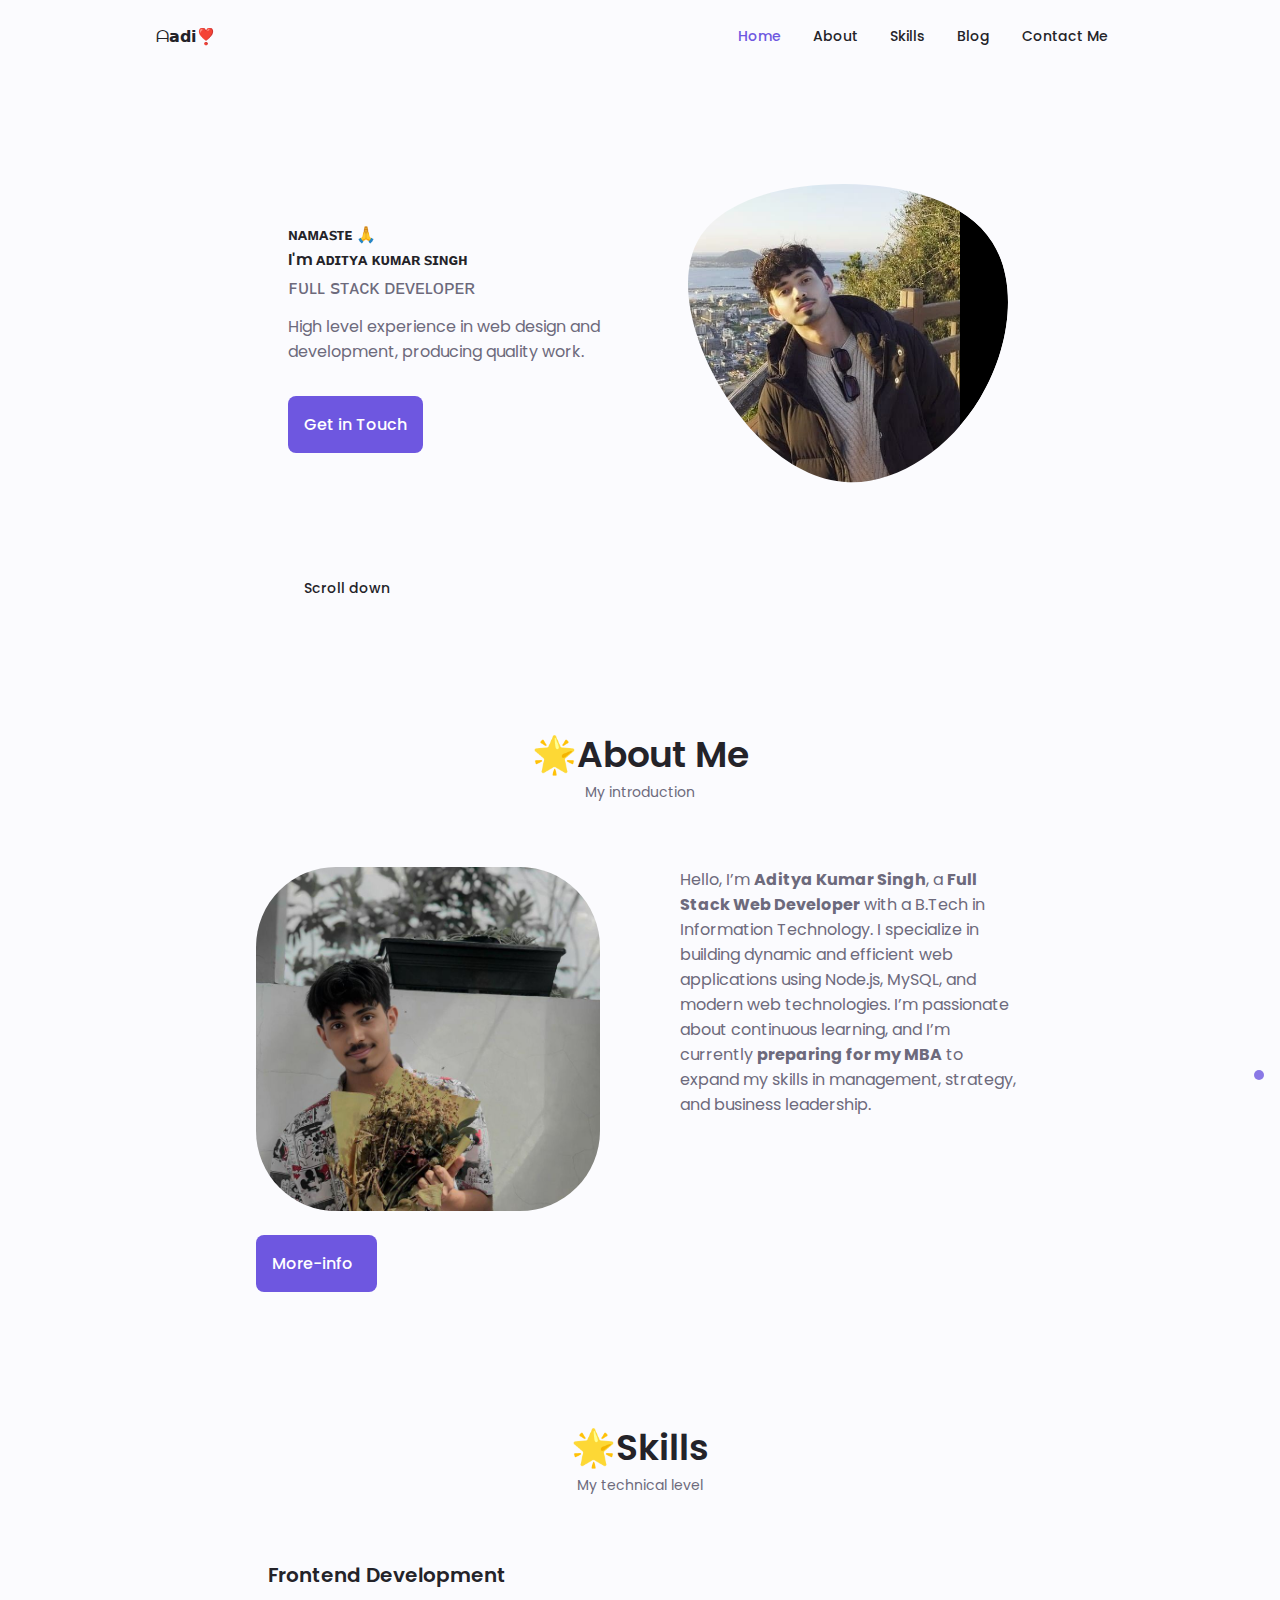
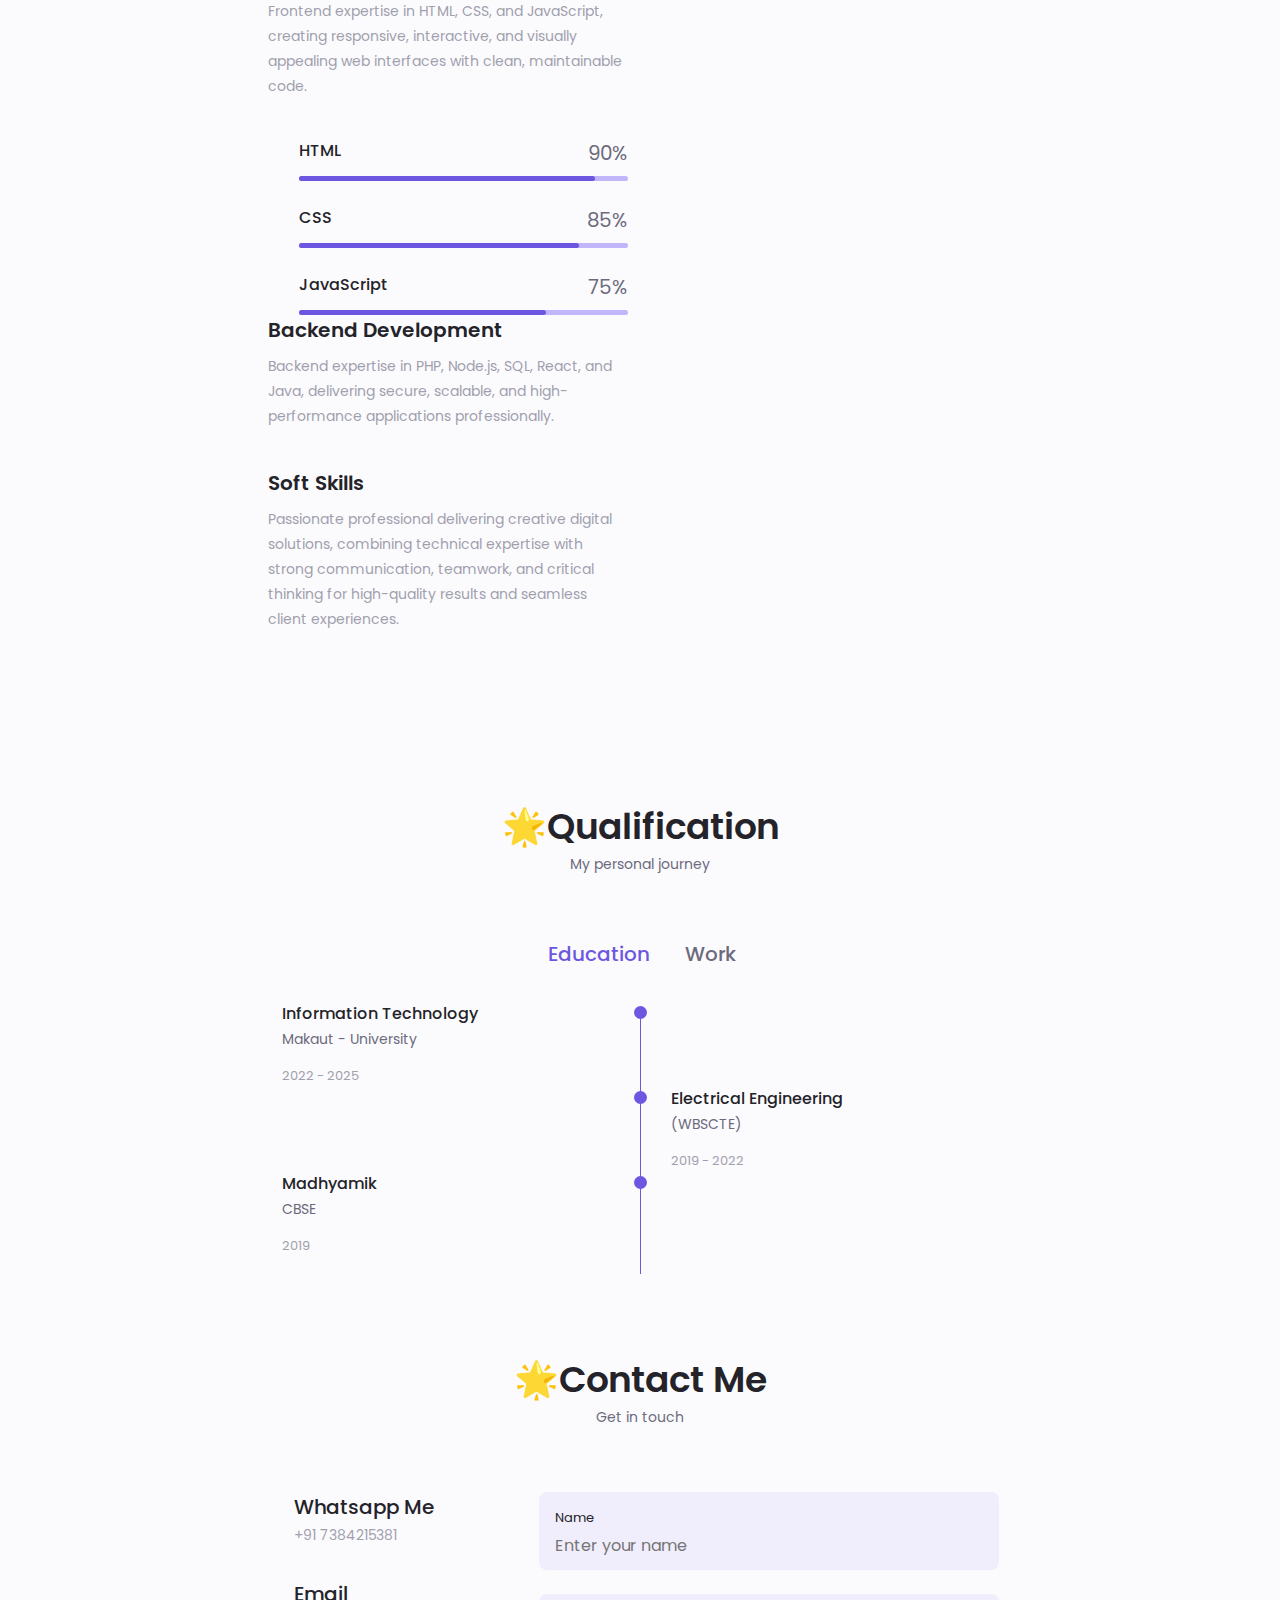
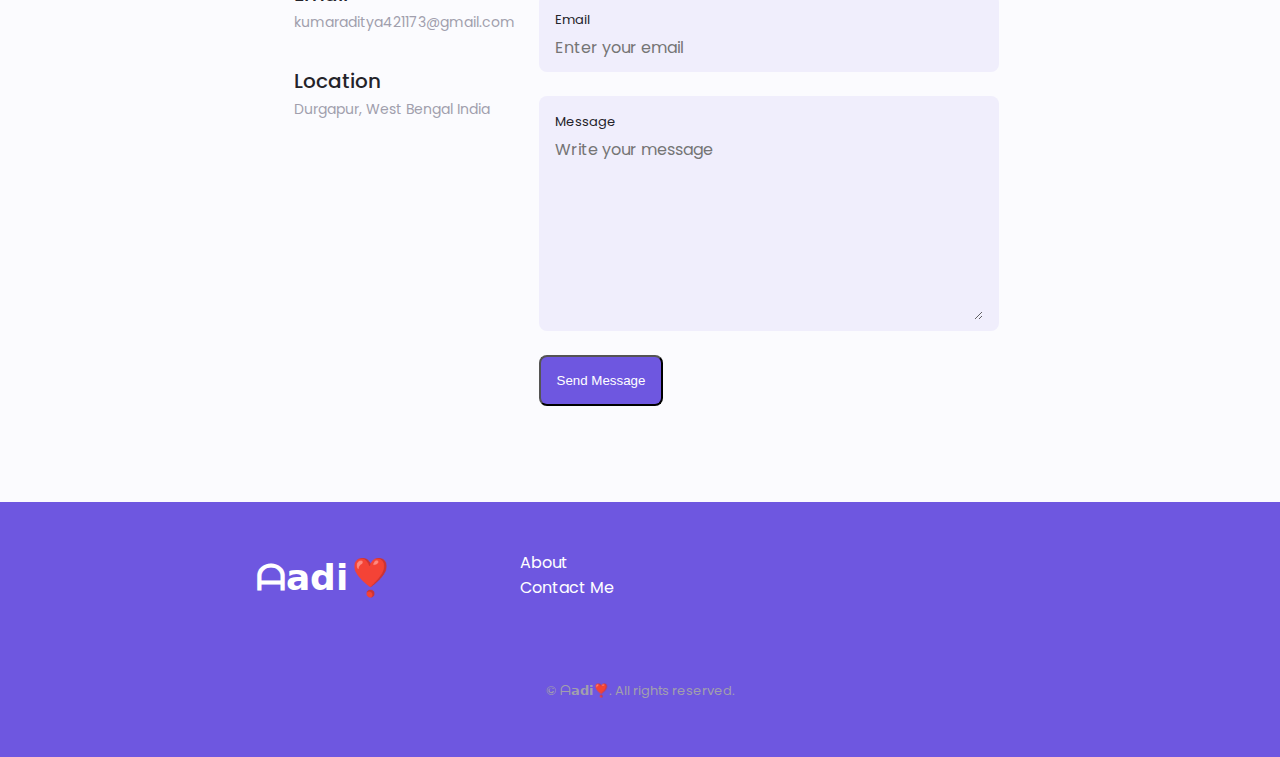
<file: index.html>
<!DOCTYPE html>
<html lang="en">

<head>
    <meta charset="UTF-8">
    <meta name="viewport" content="width=device-width, initial-scale=1.0">
    <title>ᴀᴅɪᴛʏᴀ ᴋᴜᴍᴀʀ ꜱɪɴɢʜ</title>
    <!----Favicon---->
    <link rel="icon" type="image/png" href="./assets/img/favicon.png">
    <!-----Unicons----->
    <link rel="stylesheet" href="https://unicons.iconscout.com/release/v3.0.6/css/line.css" />
    <!-----swiper css----->
    <link rel="stylesheet" href="">
    <!-----link with css----->
    <link rel="stylesheet" href="style/style.css">
</head>

<body>
    <!-----Header----->
    <header class="header" id="header">
        <nav class="nav container">
            <a href="#" class="nav__logo">ᗩ𝗮𝗱𝗶❣️</a>

            <div class="nav__menu" id="nav-menu">
                <ul class="nav__list grid">
                    <li class="nav__item">
                        <a href="#home" class="nav__link active-link">
                            <i class="uil uil-estate nav__icon"></i> Home
                        </a>
                    </li>
                    <li class="nav__item">
                        <a href="#about" class="nav__link">
                            <i class="uil uil-user nav__icon"></i> About
                        </a>
                    </li>
                    <li class="nav__item">
                        <a href="#skills" class="nav__link">
                            <i class="uil uil-file-alt nav__icon"></i> Skills
                        </a>
                    </li>

                    <li class="nav__item">
                        <a href="https://cwa631.github.io/blogsphere/" class="nav__link">
                            <i class="uil uil-notes nav__icon"></i> Blog
                        </a>
                    </li>
                    <li class="nav__item">
                        <a href="#contact" class="nav__link">
                            <i class="uil uil-message nav__icon"></i> Contact Me
                        </a>
                    </li>
                </ul>
                <i class="uil uil-times nav__close" id="nav-close"></i>
            </div>


            <div class="nav__btns">
                <!--------Theme Change Button------>
                <i class="uil uil-moon change-theme" id="theme-button"></i>


                <div class="nav__toggle" id="nav-toggle">
                    <i class="uil uil-apps"></i>
                </div>
            </div>
        </nav>
    </header>

    <!--==================== MAIN ====================-->
    <main class="main">
        <!--==================== Home ====================-->

        <section class="home section" id="home">
            <div class="home__container container grid">
                <div class="home__content grid">

                    <div class="home__social">
                        <a href="https://www.facebook.com/share/1MQgPYDZb8/" target="_blank" class="home__social-icon">
                            <i class="uil uil-facebook-f"></i>
                        </a>
                        <a href="https://www.instagram.com/____aks15____" target="_blank" class="home__social-icon">
                            <i class="uil uil-instagram"></i>
                        </a>
                        <a href="https://www.linkedin.com/in/adityakumarsingh15?utm_source=share&utm_campaign=share_via&utm_content=profile&utm_medium=android_app"
                            target="_blank" class="home__social-icon">
                            <i class="uil uil-linkedin-alt"></i>
                        </a>
                    </div>

                    <div class="home__img">
                        <svg class="home__blob" viewBox="0 0 200 187" xmlns="http://www.w3.org/2000/svg"
                            xmlns:xlink="http://www.w3.org/1999/xlink">
                            <mask id="mask0" mask-type="alpha">
                                <path d="M190.312 36.4879C206.582 62.1187 201.309 102.826 182.328 134.186C163.346 165.547 
        130.807 187.559 100.226 186.353C69.6454 185.297 41.0228 161.023 21.7403 129.362C2.45775 
        97.8511 -7.48481 59.1033 6.67581 34.5279C20.9871 10.1032 59.7028 -0.149132 97.9666 
        0.00163737C136.23 0.303176 174.193 10.857 190.312 36.4879Z" />
                            </mask>
                            <g mask="url(#mask0)">
                                <path d="M190.312 36.4879C206.582 62.1187 201.309 102.826 182.328 134.186C163.346 
        165.547 130.807 187.559 100.226 186.353C69.6454 185.297 41.0228 161.023 21.7403 
        129.362C2.45775 97.8511 -7.48481 59.1033 6.67581 34.5279C20.9871 10.1032 59.7028 
        -0.149132 97.9666 0.00163737C136.23 0.303176 174.193 10.857 190.312 36.4879Z" />
                                <image class="home__blob-img" xlink:href="assets/img/perfil.png" />
                            </g>
                        </svg>
                    </div>


                    <div class="home__data">
                        <h1 class="home__title">ɴᴀᴍᴀꜱᴛᴇ 🙏 <br> I'm ᴀᴅɪᴛʏᴀ ᴋᴜᴍᴀʀ ꜱɪɴɢʜ</h1>
                        <h3 class="home__subtitle">ꜰᴜʟʟ ꜱᴛᴀᴄᴋ ᴅᴇᴠᴇʟᴏᴘᴇʀ</h3>
                        <p class="home__description">
                            High level experience in web design and development, producing quality work.
                        </p>
                        <a href="https://cwa631.github.io/linktree/" class="button button--flex">
                            Get in Touch <i class="uil uil-message button__icon"></i>
                        </a>
                    </div>
                </div>

                <div class="home__scroll">
                    <a href="#about" class="home__scroll-button button--flex">
                        <i class="uil uil-mouse-alt home__scroll-mouse"></i>
                        <span class="home__scroll-name">Scroll down</span>
                        <i class="uil uil-arrow-down home__scroll-arrow"></i>
                    </a>
                </div>

            </div>
        </section>

        <!--==================== About ====================-->

        <section class="about section" id="about">
            <h2 class="section__title">🌟About Me</h2>
            <span class="section__subtitle">My introduction</span>

            <div class="about__container container grid">
                <img src="assets/img/photo.jpeg" alt="" class="about__img">

                <div class="about__data">
                    <p class="about__description">
                        Hello, I’m <b>Aditya Kumar Singh</b>, a <b>Full Stack Web Developer</b> with a B.Tech in
                        Information Technology. I specialize in building dynamic and efficient web applications using
                        Node.js, MySQL, and modern web technologies. I’m passionate about continuous learning, and I’m
                        currently <b>preparing for my MBA</b> to expand my skills in management, strategy, and business
                        leadership.</p>
                </div>

                <div class="about__buttons">
                    <a href="./more-info.html" class="button button--flex">
                        More-info
                        <i class="uil uil-download-alt button_icon"></i>
                    </a>
                </div>


            </div>
        </section>

        <!--==================== Skills ====================-->

        <section class="skills section" id="skills">
            <h2 class="section__title">🌟Skills</h2>
            <span class="section__subtitle">My technical level</span>

            <div class="skills__container container grid">
                <div>
                    <!-- ==== SKILLS 1 ==== -->
                    <div class="skills__content skills__open">
                        <div class="skills__header">
                            <i class="uil uil-brackets-curly skills__icon"></i>

                            <div>
                                <h1 class="skills__title">Frontend Development</h1>
                                <span class="skills__subtitle">Frontend expertise in HTML, CSS, and JavaScript, creating
                                    responsive, interactive, and visually appealing web interfaces with clean,
                                    maintainable code.</span>
                            </div>

                            <i class="uil uil-angle-down skills__arrow"></i>
                        </div>

                        <div class="skills__list grid">
                            <div class="skills__data">
                                <div class="skills__title">
                                    <h3 class="skills__name">HTML</h3>
                                    <span class="skills__number">90%</span>
                                </div>
                                <div class="skills__bar">
                                    <spam class="skills__percentage skills__html"></spam>
                                </div>
                            </div>

                            <div class="skills__data">
                                <div class="skills__title">
                                    <h3 class="skills__name">CSS</h3>
                                    <span class="skills__number">85%</span>
                                </div>
                                <div class="skills__bar">
                                    <spam class="skills__percentage skills__css"></spam>
                                </div>
                            </div>

                            <div class="skills__data">
                                <div class="skills__title">
                                    <h3 class="skills__name">JavaScript</h3>
                                    <span class="skills__number">75%</span>
                                </div>
                                <div class="skills__bar">
                                    <spam class="skills__percentage skills__js"></spam>
                                </div>
                            </div>

                        </div>
                    </div>

                    <!-- ==== SKILLS 2 ==== -->
                    <div class="skills__content skills__close">
                        <div class="skills__header">
                            <i class="uil uil-server-network skills__icon"></i>

                            <div>
                                <h1 class="skills__title">Backend Development</h1>
                                <span class="skills__subtitle">Backend expertise in PHP, Node.js, SQL, React, and Java,
                                    delivering secure, scalable, and high-performance applications
                                    professionally.</span>
                            </div>

                            <i class="uil uil-angle-down skills__arrow"></i>
                        </div>

                        <div class="skills__list grid">
                            <div class="skills__data">
                                <div class="skills__title">
                                    <h3 class="skills__name">PHP</h3>
                                    <span class="skills__number">70%</span>
                                </div>
                                <div class="skills__bar">
                                    <spam class="skills__percentage skills__php"></spam>
                                </div>
                            </div>

                            <div class="skills__data">
                                <div class="skills__title">
                                    <h3 class="skills__name">Node Js</h3>
                                    <span class="skills__number">65%</span>
                                </div>
                                <div class="skills__bar">
                                    <spam class="skills__percentage skills__nodejs"></spam>
                                </div>
                            </div>

                            <div class="skills__data">
                                <div class="skills__title">
                                    <h3 class="skills__name">SQL</h3>
                                    <span class="skills__number">65%</span>
                                </div>
                                <div class="skills__bar">
                                    <spam class="skills__percentage skills__sql"></spam>
                                </div>
                            </div>

                            <div class="skills__data">
                                <div class="skills__title">
                                    <h3 class="skills__name">React</h3>
                                    <span class="skills__number">60%</span>
                                </div>
                                <div class="skills__bar">
                                    <spam class="skills__percentage skills__react"></spam>
                                </div>
                            </div>

                            <div class="skills__data">
                                <div class="skills__title">
                                    <h3 class="skills__name">Java</h3>
                                    <span class="skills__number">65%</span>
                                </div>
                                <div class="skills__bar">
                                    <spam class="skills__percentage skills__java"></spam>
                                </div>
                            </div>

                            <div class="skills__data">
                                <div class="skills__title">
                                    <h3 class="skills__name">Python</h3>
                                    <span class="skills__number">50%</span>
                                </div>
                                <div class="skills__bar">
                                    <spam class="skills__percentage skills__python"></spam>
                                </div>
                            </div>

                        </div>
                    </div>

                    <div>
                        <!-- ==== SKILLS 3 ==== -->
                        <div class="skills__content skills__close">
                            <div class="skills__header">
                                <i class="uil uil-swatchbook skills__icon"></i>

                                <div>
                                    <h1 class="skills__title">Soft Skills</h1>
                                    <span class="skills__subtitle">
                                        Passionate professional delivering creative digital solutions, combining
                                        technical expertise with strong communication, teamwork, and critical thinking
                                        for high-quality results and seamless client experiences.
                                    </span>
                                </div>

                                <i class="uil uil-angle-down skills__arrow"></i>
                            </div>

                            <div class="skills__list grid">
                                <div class="skills__data">
                                    <div class="skills__title">
                                        <h3 class="skills__name">Communication</h3>
                                        <span class="skills__number">80%</span>
                                    </div>
                                    <div class="skills__bar">
                                        <span class="skills__percentage skills__communication"></span>
                                    </div>
                                </div>

                                <div class="skills__data">
                                    <div class="skills__title">
                                        <h3 class="skills__name">Team Work</h3>
                                        <span class="skills__number">85%</span>
                                    </div>
                                    <div class="skills__bar">
                                        <span class="skills__percentage skills__teamwork"></span>
                                    </div>
                                </div>

                                <div class="skills__data">
                                    <div class="skills__title">
                                        <h3 class="skills__name">Critical Thinking</h3>
                                        <span class="skills__number">75%</span>
                                    </div>
                                    <div class="skills__bar">
                                        <span class="skills__percentage skills__critical-thinking"></span>
                                    </div>
                                </div>
                            </div>
                        </div>
                    </div>

                </div>
            </div>
        </section>

        <!-- ================ QUALIFICATION ================= -->
        <section class="qualification section">
            <h2 class="section__title">🌟Qualification</h2>
            <span class="section__subtitle">My personal journey</span>

            <div class="qualification__container container">
                <div class="qualification__tabs">
                    <div class="qualification__button button--flex qualification__active" data-target="#education">
                        <i class="uil uil-graduation-cap qualification__icon"></i>
                        Education
                    </div>

                    <div class="qualification__button button--flex" data-target="#work">
                        <i class="uil uil-briefcase-alt qualification__icon"></i>
                        Work
                    </div>
                </div>

                <div class="qualification__sections">
                    <!-- ====== QUALIFICATION CONTENT 1 ====== -->
                    <div class="qualification__content qualification__active" data-content id="education">
                        <!-- Qualification 1 -->
                        <div class="qualification__data">
                            <div>
                                <h3 class="qualification__title">Information Technology</h3>
                                <span class="qualification__subtitle">Makaut - University</span>
                                <div class="qualification__calendar">
                                    <i class="uil uil-calendar-alt"></i>
                                    2022 - 2025
                                </div>
                            </div>

                            <div>
                                <span class="qualification__rounder"></span>
                                <span class="qualification__line"></span>
                            </div>
                        </div>

                        <!-- Qualification 2 -->
                        <div class="qualification__data">
                            <div></div>
                            <div>
                                <span class="qualification__rounder"></span>
                                <span class="qualification__line"></span>
                            </div>
                            <div>
                                <h3 class="qualification__title">Electrical Engineering</h3>
                                <span class="qualification__subtitle">(WBSCTE)</span>
                                <div class="qualification__calendar">
                                    <i class="uil uil-calendar-alt"></i>
                                    2019 - 2022
                                </div>
                            </div>
                        </div>

                        <!-- Qualification 3 -->
                        <div class="qualification__data">
                            <div>
                                <h3 class="qualification__title">Madhyamik</h3>
                                <span class="qualification__subtitle">CBSE</span>
                                <div class="qualification__calendar">
                                    <i class="uil uil-calendar-alt"></i>
                                    2019
                                </div>
                            </div>

                            <div>
                                <span class="qualification__rounder"></span>
                                <span class="qualification__line"></span>
                            </div>
                        </div>
                    </div>

                    <!-- ====== QUALIFICATION CONTENT 2 ====== 
                    <div class="qualification__content" data-content id="work">
                        <div class="qualification__data">
                            <div>
                                <h3 class="qualification__title">Own You-Tube Channel (codewithaditya631)</h3>
                                <span class="qualification__subtitle">Coding & Programming</span>
                                <div class="qualification__calendar">
                                    <i class="uil uil-calendar-alt"></i>
                                    2025
                                </div>
                            </div>
                            <div>
                                <span class="qualification__rounder"></span>
                                <span class="qualification__line"></span>
                            </div>
                        </div>
                    </div>
                </div>
            </div>
        </section> -->

                    <!-- ================ PROJECT IN MIND ================ 
        <section class="project section">
            <div class="project__bg">
                <div class="project__container container grid">
                    <div class="project__data">
                        <h2 class="project__title">You have a new project</h2>
                        <p class="project__description">
                            Contact me now and enjoy a 10–20% discount on your freelance project! 
                        </p>
                        <a href="./project.html" class="button button--flex button--white">
                            Collaborate with Me
                            <i class="uil uil-message project__icon button_icon"></i>
                        </a>
                    </div>
                    <img src="assets/img/Project.png" alt="Project Image" class="project__img">
                </div>
            </div>
        </section>

        <!-- ================== CONTACT ME ================== -->

                    <section class="contact section" id="contact">
                        <h2 class="section__title">🌟Contact Me</h2>
                        <span class="section__subtitle">Get in touch</span>

                        <div class="contact__container container grid">
                            <div>
                                <div class="contact__information">
                                    <i class="uil uil-whatsapp contact__icon"></i>
                                    <div>
                                        <h3 class="contact__title">Whatsapp Me</h3>
                                        <span class="contact__subtitle">+91 7384215381</span>
                                    </div>
                                </div>

                                <div class="contact__information">
                                    <i class="uil uil-envelope contact__icon"></i>
                                    <div>
                                        <h3 class="contact__title">Email</h3>
                                        <span class="contact__subtitle">kumaraditya421173@gmail.com</span>
                                    </div>
                                </div>

                                <div class="contact__information">
                                    <i class="uil uil-map-marker contact__icon"></i>
                                    <div>
                                        <h3 class="contact__title">Location</h3>
                                        <span class="contact__subtitle">Durgapur, West Bengal India</span>
                                    </div>
                                </div>
                            </div>


                            <form action="" class="contact__form grid">
                                <div class="contact__inputs grid">

                                    <!-- Name Input -->
                                    <div class="contact__content">
                                        <label for="name" class="contact__label">Name</label>
                                        <input type="text" id="name" class="contact__input"
                                            placeholder="Enter your name" required>
                                    </div>

                                    <!-- Email Input -->
                                    <div class="contact__content">
                                        <label for="email" class="contact__label">Email</label>
                                        <input type="email" id="email" class="contact__input"
                                            placeholder="Enter your email" required>
                                    </div>

                                    <!-- Message Input -->
                                    <div class="contact__content">
                                        <label for="message" class="contact__label">Message</label>
                                        <textarea id="message" cols="0" rows="7" class="contact__input"
                                            placeholder="Write your message"></textarea>
                                    </div>

                                    <!-- Submit Button -->
                                    <div>
                                        <button type="submit" class="button button--flex">
                                            Send Message
                                            <i class="uil uil-message button__icon"></i>
                                        </button>
                                    </div>

                                </div>
                            </form>


                        </div>
                    </section>
    </main>

    <!--==================== FOOTER ====================-->
    <footer class="footer">
        <div class="footer__bg">
            <div class="footer__container container grid">

                <div>
                    <h1 class="footer__title">ᗩ𝗮𝗱𝗶❣️</h1>
                    <span class="footer__subtitle"></span>
                </div>

                <ul class="footer_links">
                    <li>
                        <a href="#about" class="footer__link">About</a>
                    </li>
                    <li>
                        <a href="#contact" class="footer__link">Contact Me</a>
                    </li>
                </ul>

                <div class="footer__socials">
                    <a href="https://www.facebook.com/share/1MQgPYDZb8/" target="_blank" class="footer__social">
                        <i class="uil uil-facebook-f"></i>
                    </a>
                    <a href="https://www.instagram.com/____aks15____" target="_blank" class="footer__social">
                        <i class="uil uil-instagram"></i>
                    </a>
                    <a href="./socialmediaicon.html" target="_blank" class="footer__social">
                        <i class="uil uil-browser"></i>
                    </a>

                </div>
            </div>

            <p class="footer__copy">&#169; ᗩ𝗮𝗱𝗶❣️. All rights reserved.</p>
        </div>
    </footer>


    <!--==================== SCROLL TOP ====================-->

    <a href="#" class="scrollup" id="scroll-up">
        <i class="uil uil-arrow-up scrollup__icon"></i>
    </a>


    <!--==================== NO ONE INSPECT OUR CODE ====================-->


    <script>
        // Disable context menu (right-click)
        window.addEventListener('contextmenu', e => e.preventDefault());

        // Block common devtools keyboard shortcuts (F12, Ctrl+Shift+I/J/C, Ctrl+U)
        window.addEventListener('keydown', function (e) {
            if (
                e.key === 'F12' ||
                (e.ctrlKey && e.shiftKey && (e.key === 'I' || e.key === 'J' || e.key === 'C')) ||
                (e.ctrlKey && e.key === 'U')
            ) {
                e.preventDefault();
            }
        });

        // Detect if devtools is open (rough heuristic) and optionally redirect or hide content
        (function detectDevTools() {
            const threshold = 160;
            let open = false;
            const element = new Image();
            Object.defineProperty(element, 'id', {
                get: function () { open = true; throw new Error('devtools'); }
            });
            setInterval(() => {
                open = false;
                console.log(element);
                if (open) {
                    // DO NOT rely on this - it's easy to bypass.
                    document.body.innerHTML = '<p style="color:red">Please close developer tools to continue.</p>';
                }
            }, 1000);
        })();
    </script>

    <!-----main js----->
    <script src="./script.js"></script>

</body>

</html>
</file>
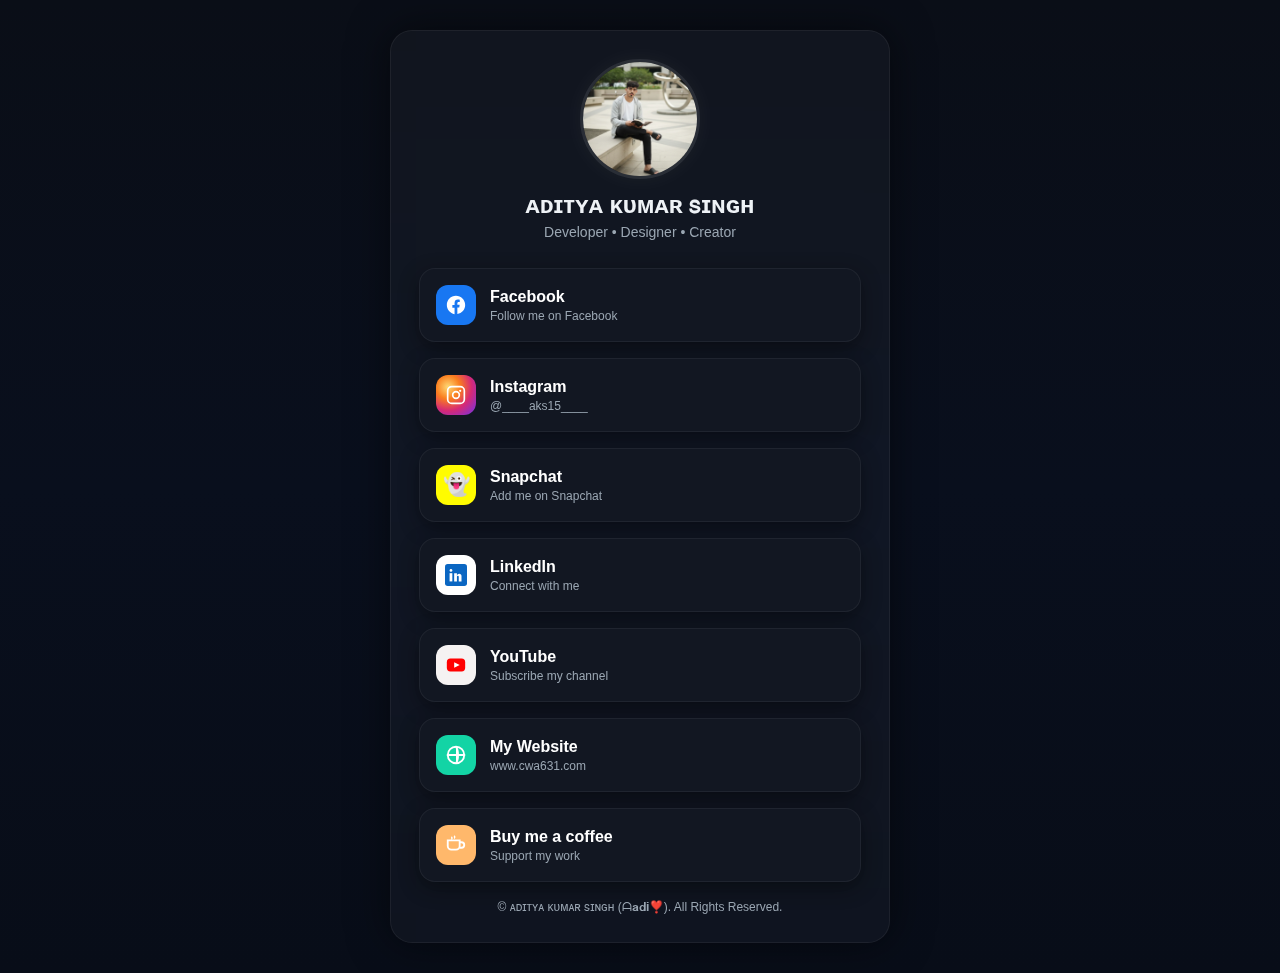
<file: socialmediaicon.html>
<!doctype html>
<html lang="hi">

<head>
    <meta charset="utf-8" />
    <meta name="viewport" content="width=device-width,initial-scale=1" />
    <title>Linktree - (ᗩ𝐚𝐝𝐢❣️)</title>
    <!----Favicon---->
    <link rel="icon" type="image/png" href="./assets/img/Avatar-Symbol-Canopy.webp">

    <style>
        :root {
            --bg: #0c0f16;
            --card: #10131c;
            --muted: #9aa6b2;
            --radius: 16px;
        }

        * {
            margin: 0;
            padding: 0;
            box-sizing: border-box
        }

        body {
            background: linear-gradient(180deg, #0a0e17, #090f1d 50%, #080d18);
            font-family: "Poppins", sans-serif;
            color: #eef2f6;
            padding: 30px;
            display: flex;
            justify-content: center;
            min-height: 100vh;
        }

        /* Main Box */
        .wrapper {
            width: 100%;
            max-width: 500px;
            background: rgba(255, 255, 255, 0.03);
            padding: 28px;
            border-radius: 22px;
            backdrop-filter: blur(10px);
            border: 1px solid rgba(255, 255, 255, 0.06);
            box-shadow: 0 0 40px rgba(0, 0, 0, 0.5);
        }

        /* Profile header */
        .profile {
            text-align: center;
            margin-bottom: 25px;
        }

        .avatar {
            width: 120px;
            height: 120px;
            border-radius: 50%;
            overflow: hidden;
            margin: auto;
            border: 3px solid rgba(255, 255, 255, 0.1);
            box-shadow: 0 0 22px rgba(255, 255, 255, 0.05);
            position: relative;
            animation: float 4s ease-in-out infinite;
            transition: transform .3s ease;
        }

        .avatar:hover {
            transform: scale(1.07) rotate(2deg);
        }

        @keyframes float {

            0%,
            100% {
                transform: translateY(0)
            }

            50% {
                transform: translateY(-10px)
            }
        }

        .avatar img {
            width: 100%;
            height: 100%;
            object-fit: cover;
        }

        .name {
            font-size: 24px;
            font-weight: 700;
            margin-top: 12px;
        }

        .bio {
            font-size: 14px;
            margin-top: 5px;
            color: var(--muted);
        }

        /* Link buttons */
        .links {
            display: flex;
            flex-direction: column;
            gap: 16px;
            margin-top: 28px;
        }

        .link {
            background: #121722;
            padding: 16px;
            border-radius: var(--radius);
            display: flex;
            align-items: center;
            gap: 14px;
            text-decoration: none;
            color: #fff;
            border: 1px solid rgba(255, 255, 255, 0.06);
            transition: .25s ease;
            box-shadow: 0 6px 20px rgba(0, 0, 0, 0.4);
        }

        /* New Glow + Lift Hover */
        .link:hover {
            transform: translateY(-6px) scale(1.02);
            box-shadow: 0 0 18px rgba(255, 255, 255, 0.12), 0 10px 30px rgba(0, 0, 0, 0.6);
            background: linear-gradient(120deg, rgba(255, 255, 255, 0.06), rgba(255, 255, 255, 0.02));
        }

        /* Icon bubble */
        .icon {
            width: 40px;
            height: 40px;
            border-radius: 12px;
            display: flex;
            align-items: center;
            justify-content: center;
            background: #fff;
            flex-shrink: 0;
            transition: .25s ease;
        }

        .link:hover .icon {
            transform: rotate(8deg) scale(1.12);
            box-shadow: 0 0 14px rgba(255, 255, 255, 0.4);
        }

        /* Labels */
        .text .title {
            font-size: 16px;
            font-weight: 600;
        }

        .text .sub {
            font-size: 12px;
            color: var(--muted);
            margin-top: 3px;
        }

        /* Full-color Icon Styles */
        .fb {
            background: #1877f2;
        }

        .ig {
            background: radial-gradient(circle at 30% 30%, #feda75, #fa7e1e 30%, #d62976 60%, #962fbf 85%, #4f5bd5);
        }

        .yt {
            background: #f5f2f2;
        }

        .li {
            background: #0a66c2;
        }

        .sc {
            background: #fffc00;
        }

        .site {
            background: #13d4a5;
        }

        .coffee {
            background: #ffb86b;
        }

        /* SVG icons white */
        .icon svg {
            fill: #fff;
        }

        /* bottom note */
        .footer {
            margin-top: 18px;
            text-align: center;
            color: var(--muted);
            font-size: 12px;
        }
    </style>
</head>

<body>

    <div class="wrapper">

        <!-- Profile -->
        <div class="profile">
            <div class="avatar">
                <img src="./assets/img/aadi.png">
            </div>
            <div class="name">ᴀᴅɪᴛʏᴀ ᴋᴜᴍᴀʀ ꜱɪɴɢʜ </div>
            <div class="bio">Developer • Designer • Creator</div>
        </div>

        <!-- Links -->
        <div class="links">

            <!-- Facebook -->
            <a class="link"
                href="https://www.facebook.com/people/Aditya-Kumar-Singh/pfbid02Ag9K2gzXFWTqcYxymAsPQVLFNDKwDYUKhhH869hMmU6E41bebeDCtnjdZoSCFFgMl/?ref=pl_edit_ig_profile_ac">
                <div class="icon fb">
                    <svg width="22" viewBox="0 0 24 24">
                        <path
                            d="M22 12.07C22 6.48 17.52 2 11.93 2 6.34 2 2 6.48 2 12.07c0 5 3.66 9.13 8.44 9.89v-7h-2.4v-3h2.4V9.8c0-2.4 1.43-3.7 3.62-3.7.99 0 2.03.2 2.03.2v2.3h-1.14c-1.13 0-1.49.7-1.49 1.42v1.7h2.52l-.4 3h-2.1v7C18.34 21.2 22 17.07 22 12.07z" />
                    </svg>
                </div>
                <div class="text">
                    <div class="title">Facebook</div>
                    <div class="sub">Follow me on Facebook</div>
                </div>
            </a>

            <!-- Instagram -->
            <a class="link" href="https://www.instagram.com/____aks15____">
                <div class="icon ig">
                    <svg width="20" viewBox="0 0 24 24">
                        <path fill="none" stroke="#fff" stroke-width="2"
                            d="M7 2h10a5 5 0 015 5v10a5 5 0 01-5 5H7a5 5 0 01-5-5V7a5 5 0 015-5z" />
                        <circle cx="12" cy="12" r="4" fill="none" stroke="#fff" stroke-width="2" />
                        <circle cx="17" cy="7" r="1.3" fill="#fff" />
                    </svg>
                </div>
                <div class="text">
                    <div class="title">Instagram</div>
                    <div class="sub">@____aks15____</div>
                </div>
            </a>

            <!-- Snapchat -->
            <a class="link" href="https://www.snapchat.com/add/its_aditya758">

                <div class="icon sc" style="font-size:22px;">
                    👻
                </div>

                <div class="text">
                    <div class="title">Snapchat</div>
                    <div class="sub">Add me on Snapchat</div>
                </div>

            </a>



            <!-- LinkedIn -->
            <a class="link" href="#">

                <div class="icon linkedin">
                    <svg width="22" viewBox="0 0 24 24" xmlns="http://www.w3.org/2000/svg">
                        <rect width="24" height="24" rx="3" fill="#0A66C2" />
                        <rect x="5" y="10" width="3" height="9" fill="#ffffff" />
                        <circle cx="6.5" cy="7" r="1.5" fill="#ffffff" />
                        <path
                            d="M13 13c0-1.5 1-2.5 2.5-2.5S18 11.5 18 13v6h-3v-5c0-.8-.4-1.2-1-1.2s-1 .4-1 1.2v5h-3v-9h3v1z"
                            fill="#ffffff" />
                    </svg>
                </div>

                <div class="text">
                    <div class="title">LinkedIn</div>
                    <div class="sub">Connect with me</div>
                </div>

            </a>


            <!-- YouTube -->
            <a class="link" href="https://youtube.com/@codespark42">

                <div class="icon yt">
                    <svg width="22" viewBox="0 0 24 24" xmlns="http://www.w3.org/2000/svg">
                        <rect x="2" y="5" width="20" height="14" rx="4" fill="#FF0000" />
                        <polygon points="10,9 10,15 16,12" fill="#FFFFFF" />
                    </svg>
                </div>

                <div class="text">
                    <div class="title">YouTube</div>
                    <div class="sub">Subscribe my channel</div>
                </div>

            </a>


            <!-- Personal Website -->
            <a class="link" href="https://cwa631.github.io/website/">
                <div class="icon site">
                    <svg width="22" viewBox="0 0 24 24">
                        <circle cx="12" cy="12" r="9" fill="none" stroke="#fff" stroke-width="2" />
                        <path d="M2 12h20M12 3c3 4 3 14 0 18" stroke="#fff" stroke-width="2" />
                    </svg>
                </div>
                <div class="text">
                    <div class="title">My Website</div>
                    <div class="sub">www.cwa631.com</div>
                </div>
            </a>

            <!-- Buy Me a Coffee -->
            <a class="link" href="https://buymeacoffee.com/codespark42/extras">

                <div class="icon coffee">

                    <svg width="22" viewBox="0 0 24 24" xmlns="http://www.w3.org/2000/svg">

                        <path d="M3 7h13v6a4 4 0 0 1-4 4H7a4 4 0 0 1-4-4V7z" fill="none" stroke="#ffffff"
                            stroke-width="2" />

                        <path d="M16 9h2a3 3 0 0 1 0 6h-2" fill="none" stroke="#ffffff" stroke-width="2" />

                        <path d="M7 3c1 1 1 2 0 3" stroke="#ffffff" stroke-width="1.5" fill="none" />

                        <path d="M10 2c1 1 1 2 0 3" stroke="#ffffff" stroke-width="1.5" fill="none" />

                    </svg>

                </div>

                <div class="text">
                    <div class="title">Buy me a coffee</div>
                    <div class="sub">Support my work</div>
                </div>

            </a>


        </div>

        <div class="footer">
            © <span id="year"></span> ᴀᴅɪᴛʏᴀ ᴋᴜᴍᴀʀ ꜱɪɴɢʜ (ᗩ𝐚𝐝𝐢❣️). All Rights Reserved.
        </div>

    </div>
</body>

</html>
</file>
<file: style/style.css>
/*================Google fonts====================*/
@import url('https://fonts.googleapis.com/css2?family=Poppins:wght@400;500;600&display=swap');


/*================variables css====================*/
:root {
  --header-height: 3rem;

  /*================Colors====================*/
  /*===============Change favorite color====================*/
  --hue-color: 250;

  /*================HSL Color mode====================*/
  --first-color: hsl(var(--hue-color), 69%, 61%);
  --first-color-second: hsl(var(--hue-color), 69%, 61%);
  --first-color-alt: hsl(var(--hue-color), 57%, 53%);
  --first-color-lighter: hsl(var(--hue-color), 92%, 85%);

  --title-color: hsl(var(--hue-color), 8%, 15%);
  --text-color: hsl(var(--hue-color), 8%, 45%);
  --text-color-light: hsl(var(--hue-color), 8%, 65%);

  --input-color: hsl(var(--hue-color), 70%, 96%);
  --body-color: hsl(var(--hue-color), 60%, 99%);
  --container-color: #fff;
  --scroll-bar-color: hsl(var(--hue-color), 12%, 90%);
  --scroll-thumb-color: hsl(var(--hue-color), 12%, 80%);



  /*================Colors====================*/
  --body-font: 'Poppins', sans-serif;

  /*========== .5rem = 8px, 1rem =16px, 1.5rem = 24px ==========*/
  --big-font-size: 2rem;
  /* 32px */
  --h1-font-size: 1.5rem;
  /* 24px */
  --h2-font-size: 1.25rem;
  /* 20px */
  --h3-font-size: 1.125rem;
  /* 18px */
  --normal-font-size: .938em;
  /* 16px */
  --small-font-size: .813rem;
  /* 14px */
  --smaller-font-size: 0.75rem;
  /* 12px */

  /*========== Font weight ==========*/
  --font-medium: 500;
  --font-semi-bold: 600;

  /*========== Margins Bottom (mb = margin-bottom) ==========*/
  /* .25rem = 4px, .5rem = 8px, .75rem = 12px */
  --mb-0-25: 0.25rem;
  /* 4px */
  --mb-0-5: 0.5rem;
  /* 8px */
  --mb-0-75: 0.75rem;
  /* 12px */
  --mb-1: 1rem;
  /* 16px */
  --mb-1-5: 1.5rem;
  /* 24px */
  --mb-2: 2rem;
  /* 32px */
  --mb-2-5: 2.5rem;
  /* 40px */
  --mb-3: 3rem;
  /* 48px */

  /*========== Z-index ==========*/
  --z-tooltip: 10;
  --z-fixed: 100;
  --z-modal: 1000;
}

/*========== Font size for Large devices ==========*/
@media screen and (min-width: 968px) {
  :root {
    --big-font-size: 3rem;
    /* 48px */
    --h1-font-size: 2.25rem;
    /* 36px */
    --h2-font-size: 1.5rem;
    /* 24px */
    --h3-font-size: 1.25rem;
    /* 20px */
    --normal-font-size: 1rem;
    /* 16px */
    --small-font-size: 0.875rem;
    /* 14px */
    --smaller-font-size: 0.813rem;
    /* 13px */
  }
}

/*========== Variables  Dark theme ==========*/
body.dark-theme {
  /* HSL color mode */
  --first-color-second: hsl(var(--hue-color), 30%, 8%);
  --title-color: hsl(var(--hue-color), 8%, 95%);
  --text-color: hsl(var(--hue-color), 8%, 75%);
  --input-color: hsl(var(--hue-color), 29%, 16%);
  --body-color: hsl(var(--hue-color), 28%, 12%);
  --container-color: hsl(var(--hue-color), 29%, 16%);
  --scroll-bar-color: hsl(var(--hue-color), 12%, 48%);
  --scroll-thumb-color: hsl(var(--hue-color), 12%, 36%);
}


/*========== Button  Dark/Light ==========*/

.nav__btns {
  display: flex;
  align-items: center;
}

.change-theme {
  font-size: 1.25rem;
  color: var(--title-color);
  margin-right: var(--mb-1);
  cursor: pointer;
}

.change-theme:hover {
  color: var(--first-color);
}




/*========== Base ==========*/
* {
  box-sizing: border-box;
  padding: 0;
  margin: 0;
}

html {
  scroll-behavior: smooth;
}

body {
  margin: 0 0 var(--header-height) 0;
  font-family: var(--body-font);
  font-size: var(--normal-font-size);
  background-color: var(--body-color);
  color: var(--text-color);
}

h1,
h2,
h3,
h4 {
  color: var(--title-color);
  font-weight: var(--font-semi-bold);
}

ul {
  list-style: none;
}

a {
  text-decoration: none;
}

img {
  max-width: 100%;
  height: auto;
}

/*========== Reusable css classes ==========*/
.section {
  padding: 2rem 0 4rem;
}

.section__title {
  font-size: var(--h1-font-size);
}

.section__subtitle {
  display: block;
  font-size: var(--small-font-size);
  margin-bottom: var(--mb-3);
}

.section__title,
.section__subtitle {
  text-align: center;
}

/*========== Layout ==========*/
.container {
  max-width: 768px;
  margin-left: var(--mb-1-5);
  margin-right: var(--mb-1-5);
}

.grid {
  display: grid;
  gap: 1.5rem;
}

.header {
  width: 100%;
  position: fixed;
  bottom: 0;
  left: 0;
  z-index: var(--z-fixed);
  background-color: var(--body-color);
}

/*========== Nav ==========*/
.nav {
  max-width: 968px;
  height: var(--header-height);
  display: flex;
  justify-content: space-between;
  align-items: center;
}

.nav__logo,
.nav__toggle {
  color: var(--title-color);
  font-weight: var(--font-medium);
}

.nav__logo:hover {
  color: var(--first-color);
}

.nav__toggle {
  font-size: 1.1rem;
  cursor: pointer;
}

.nav__toggle:hover {
  color: var(--first-color);
}

@media screen and (max-width: 767px) {
  .nav__menu {
    position: fixed;
    bottom: -100%;
    left: 0;
    width: 100%;
    background-color: var(--body-color);
    padding: 2rem 1.5rem 4rem;
    box-shadow: 0 1px 4px rgba(0, 0, 0, 0.15);
    border-radius: 1.5rem 1.5rem 0 0;
    transition: 0.3s;
  }
}

.nav__list {
  display: grid;
  grid-template-columns: repeat(3, 1fr);
  gap: 2rem;
}

.nav__link {
  display: flex;
  flex-direction: column;
  align-items: center;
  font-size: var(--small-font-size);
  color: var(--title-color);
  font-weight: var(--font-medium);
}

.nav__link:hover {
  color: var(--first-color);
}

.nav__icon {
  font-size: 1.2rem;
}

.nav__close {
  position: absolute;
  right: 1.3rem;
  bottom: 0.5rem;
  font-size: 1.5rem;
  cursor: pointer;
  color: var(--first-color);
}

.nav__close:hover {
  color: var(--first-color-alt);
}

/*========== show menu ==========*/
.show-menu {
  bottom: 0;
}

/*========== Active Link ==========*/
.active-link {
  color: var(--first-color);
}

/* Change background header */
.scroll-header {
  box-shadow: 0 1px 4px rgba(0, 0, 0, .15);
}


/* ===== HOME ===== */
.home__container {
  gap: 1rem;
}

.home__content {
  display: grid;
  grid-template-columns: 0.5fr 3fr;
  padding-top: 3.5rem;
  align-items: center;
}

.home__social {
  display: grid;
  grid-template-columns: max-content;
  row-gap: 1rem;
}

.home__social-icon {
  font-size: 1.25rem;
  color: var(--first-color);
}

.home__social-icon:hover {
  color: var(--first-color-alt);
}

.home__blob {
  width: 200px;
}

.home__blob-img {
  width: 170px;
}

.home__data {
  grid-column: 1/3;
}

.home__title {
  font-size: var(--big-font-size);
}

.home__subtitle {
  font-size: var(--h3-font-size);
  color: var(--text-color);
  font-weight: var(--font-medium);
  margin-bottom: var(--mb-0-75);
}

.home__description {
  margin-bottom: var(--mb-2);
}

.home__scroll {
  display: none;
}

.home__scroll-button {
  color: var(--first-color);
  transition: .3s;
}

.home__scroll-button:hover {
  transform: translateY(0.25rem);
}

.home__scroll-mouse {
  font-size: 2rem;
}

.home__scroll-name {
  font-size: var(--small-font-size);
  color: var(--title-color);
  font-weight: var(--font-medium);
  margin-right: var(--mb-0-25);
}

.home__scroll-arrow {
  font-size: 1.25rem;
}

/*========== BUTTONS ==========*/

.button {
  display: inline-block;
  background-color: var(--first-color);
  color: #fff;
  padding: 1rem;
  border-radius: .5rem;
  font-weight: var(--font-medium);
}

.button:hover {
  background-color: var(--first-color-alt);
}

.button_icon {
  font-size: 1.25rem;
  margin-left: var(--mb-0-5);
  transition: .3s;
}

.button--white {
  background-color: #FFF;
  color: var(--first-color);
}

.button--white:hover {
  background-color: #FFF;
}

.button--flex {
  display: inline-flex;
  align-items: center;
}

.button--small {
  padding: .75rem 1rem;
}

/*========== ABOUT ==========*/

.about__img {
  width: 200px;
  border-radius: 5rem;
  display: block;
  margin: 0 auto;
}

.about__description {
  text-align: center;
  margin-bottom: var(--mb-2-5);
}

.about__info-title {
  font-size: var(--h2-font-size);
  font-weight: var(--font-semi-bold);
  color: var(--title-color);
}

.about__info-name {
  font-size: var(--smaller-font-size);
}

.about__info-title,
.about_info-name {
  display: block;
  text-align: center;
}

.about__info-name {
  font-size: var(--smaller-font-size);
}

.about__buttons {
  display: flex;
  justify-content: center;
}

/* ================ SKILLS ============== */
.skills__container {
  row-gap: 0;
}

.skills__header {
  display: flex;
  align-items: center;
  margin-bottom: var(--mb-2-5);
  cursor: pointer;
}

.skills__icon,
.skills__arrow {
  font-size: 2rem;
  color: var(--first-color);
}

.skills__icon {
  margin-right: var(--mb-0-75);
}

.skills__title {
  font-size: var(--h3-font-size);
}

.skills__subtitle {
  font-size: var(--small-font-size);
  color: var(--text-color-light);
}

.skills__arrow {
  margin-left: auto;
  transition: .4s;
}

.skills__list {
  row-gap: 1.5rem;
  padding-left: 2.7rem;
}

.skills__title {
  display: flex;
  justify-content: space-between;
  margin-bottom: var(--mb-0-5);
}

.skills__name {
  font-size: var(--normal-font-size);
  font-weight: var(--font-medium);
}

.skills__bar,
.skills__percentage {
  height: 5px;
  border-radius: .25rem;
}

.skills__bar {
  background-color: var(--first-color-lighter);
}

.skills__percentage {
  display: block;
  background-color: var(--first-color);
}

.skills__html {
  width: 90%;
}

.skills__css {
  width: 85%;
}

.skills__js {
  width: 75%;
}

.skills__php {
  width: 70%;
}

.skills__nodejs {
  width: 65%;
}

.skills__sql {
  width: 65%;
}

.skills__react {
  width: 60%;
}

.skills__java {
  width: 65%;
}

.skills__python {
  width: 50%;
}

.skills__communication {
  width: 80%;
}

.skills__teamwork {
  width: 85%;
}

.skills__critical-thinking {
  width: 75%;
}

.skills__close .skills__list {
  height: 0;
  overflow: hidden;
}

.skills__open.skills__list {
  height: max-content;
  margin-bottom: var(--mb-2-5);
}

.skills__open .skills__arrow {
  transform: rotate(-180deg);
}

/* ============= QUALIFICATION ============ */

.qualification__tabs {
  display: flex;
  justify-content: space-evenly;
  margin-bottom: var(--mb-2);
}

.qualification__button {
  font-size: var(--h3-font-size);
  font-weight: var(--font-medium);
  cursor: pointer;
}

.qualification__button:hover {
  color: var(--first-color);
}

.qualification__icon {
  font-size: 1.8rem;
  margin-right: var(--mb-0-25);
}

.qualification__data {
  display: grid;
  grid-template-columns: 1fr max-content 1fr;
  column-gap: 1.5rem;
}

.qualification__title {
  font-size: var(--normal-font-size);
  font-weight: var(--font-medium);
}

.qualification__subtitle {
  display: inline-block;
  font-size: var(--small-font-size);
  margin-bottom: var(--mb-1);
}

.qualification__calendar {
  font-size: var(--smaller-font-size);
  color: var(--text-color-light);
}

.qualification__rounder {
  display: inline-block;
  width: 13px;
  height: 13px;
  background-color: var(--first-color);
  border-radius: 50%;
}

.qualification__line {
  display: block;
  width: 1px;
  height: 100%;
  background-color: var(--first-color);
  transform: translate(6px, -7px);
}

.qualification__content {
  display: none;
}

.qualification__content.qualification__active {
  display: block;
}

.qualification__button.qualification__active {
  color: var(--first-color);
}

/*==================== PROJECT IN MIND ====================*/
.project {
  text-align: center;
}

.project__bg {
  background-color: var(--first-color-second);
  padding-top: 3rem;
}

.project__title {
  font-size: var(--h2-font-size);
  margin-bottom: var(--mb-0-75);
}

.project__description {
  margin-bottom: var(--mb-1-5);
}

.project__title,
.project__description {
  color: #FFF;
}

.project__img {
  width: 232px;
  justify-self: center;
}

/*==================== CONTACT ME ====================*/

.contact__container {
  row-gap: 3rem;
}

.contact__information {
  display: flex;
  margin-bottom: var(--mb-2);
}

.contact__icon {
  font-size: 2rem;
  color: var(--first-color);
  margin-right: var(--mb-0-75);
}

.contact__title {
  font-size: var(--h3-font-size);
  font-weight: var(--font-medium);
}

.contact__subtitle {
  font-size: var(--small-font-size);
  color: var(--text-color-light);
}


.contact__content {
  background-color: var(--input-color);
  border-radius: 0.5rem;
  padding: 0.75rem 1rem 0.25rem;
}

.contact__label {
  font-size: var(--smaller-font-size);
  color: var(--title-color);
}

.contact__input {
  width: 100%;
  background-color: var(--input-color);
  color: var(--text-color);
  font-family: var(--body-font);
  font-size: var(--normal-font-size);
  border: none;
  outline: none;
  padding: 0.25rem 0.5rem 0.5rem 0;
}

/*==================== FOOTER ====================*/

.footer {
  padding-top: 2rem;
}

.footer__container {
  row-gap: 3.5rem;
}

.footer__bg {
  background-color: var(--first-color-second);
  padding: 2rem 0 3rem;
}

.footer__title {
  font-size: var(--h1-font-size);
  margin-bottom: var(--mb-0-25);
}

.footer__subtitle {
  font-size: var(--small-font-size);
}

.footer__links {
  display: flex;
  flex-direction: column;
  row-gap: 1.5rem;
}

.footer__link:hover {
  color: var(--first-color-lighter);
}

.footer__social {
  font-size: 1.25rem;
  margin-right: var(--mb-1-5);
}

.footer__social:hover {
  color: var(--first-color-lighter);
}

.footer__copy {
  font-size: var(--smaller-font-size);
  text-align: center;
  color: var(--text-color-light);
  margin-top: var(--mb-3);
}

.footer__title,
.footer__subtitle,
.footer__link,
.footer__social {
  color: #FFF;
}

/*========== SCROLL UP ==========*/
.scrollup {
  position: fixed;
  right: 1rem;
  bottom: -20%;
  background-color: var(--first-color);
  opacity: .8;
  padding: 0.3rem;
  border-radius: .4rem;
  z-index: var(--z-tooltip);
  transition: .4s;
}

.scrollup:hover {
  background-color: var(--first-color-alt);
}

.scrollup_icon {
  font-size: 1.5rem;
  color: #FFF;
}

/* Show scroll */
.show-scroll {
  bottom: 5rem;
}

/*========== SCROLL BAR ==========*/
::-webkit-scrollbar {
  width: 0.6rem; /* Adjusted from 60rem to a realistic size */
  background-color: var(--scroll-bar-color);
  border-radius: 0.5rem;
}

::-webkit-scrollbar-thumb {
  background-color: var(--scroll-thumb-color);
  border-radius: 0.5rem;
}
::-webkit-scrollbar-thumb:hover {
  background-color: var(--text-color-light);
}


/*==================== MEDIA QUERIES ====================*/
/* For small devices */
@media screen and (max-width: 350px) {
  .container {
    margin-left: var(--mb-1);
    margin-right: var(--mb-1);
  }
  .nav_menu {
    padding: 2rem 0.25rem 4rem;
  }
.nav_list {
  column-gap: 0;
}
.home_content {
  display: grid;
  grid-template-columns: 0.25fr 3fr;
}
.home_blob {
  width: 180px;
}
.skills__title {
  font-size: var(--normal-font-size);
}
.qualification__data {
  gap: 0.5rem;
}
.services__container {
  display: grid;
  grid-template-columns: max-content;
  justify-content: center;
}
.services__content {
  padding-right: 3.5rem;
}
.services__modal {
  padding: 0.5rem;
}
.project__img {
  width: 200px;
}
.testimonial__data,
.testimonial__header {
  display: flex;
  flex-direction: column;
  align-items: center;
}
.testimonial__img {
  margin-right: 0;
  margin-bottom: var(--mb-0-25);
}

.testimonial__data,
.testimonial__description {
  text-align: center;
}
}

/* For medium devices */
@media screen and (min-width: 568px) {
  .home__content {
    display: grid;
    grid-template-columns: max-content 1fr 1fr;
  }
  .home__title{
    font-size: var(--normal-font-size);
  }
  .home__data {
    grid-column: initial;
  }
  .home__img {
  order: 1;
  justify-self: center;
}
.about__container,
.skills__container,
.portfolio__content,
.project__container,
.contact__container,
.footer__container {
  display: grid;
  grid-template-columns: repeat(2, 1fr);
}
.qualification__sections {
  display: grid;
  grid-template-columns: 0.6fr;
  justify-content: center;
}
}

@media screen and (min-width: 768px) {
  .container {
    margin-left: auto;
    margin-right: auto;
  }
  body {
    margin: 0;
  }
  .section {
    padding: 6rem 0 2rem;
  }
  .section__subtitle {
  margin-bottom: 4rem;
}
.header {
  top: 0;
  bottom: initial;
}
.header,
.main,
.footer__container {
  padding: 0 1rem;
}
.nav {
  height: calc(var(--header-height) + 1.5rem);
  column-gap: 1rem;
}
.nav__icon,
.nav__close,
.nav__toggle {
  display: none;
}
.nav__list {
  display: flex;
  column-gap: 2rem;
}
.nav__menu {
  margin-left: auto;
}
.change-theme {
  margin: 0;
}
.home__container {
  row-gap: 5rem;
}
.home__content {
  padding-top: 5.5rem;
  column-gap: 2rem;
}
.home__blob {
  width: 270px;
}
.home__scroll {
  display: block;
}
.home__scroll-button {
  margin-left: 3rem;
}
.about__container {
  column-gap: 5rem;
}
.about__img {
  width: 350px;
}
.about__description {
  text-align: initial;
}
.about__info {
  justify-content: space-between;
}
.about__buttons {
  justify-content: initial;
}
.qualification__tabs {
  justify-content: center;
}
.qualification__button {
  margin: 0 var(--mb-1);
}
.qualification__sections {
  display: grid;
  grid-template-columns: 0.5fr;
}
.services__container {
  display: grid;
  grid-template-columns: repeat(3, 218px);
  justify-content: center;
}
.services__icon {
  font-size: 2rem;
}
.services__content {
  padding: 6rem 0 2rem 2.5rem;
}
.services__modal-content {
  width: 450px;
}
.portfolio__img {
  width: 320px;
}
.portfolio__content {
  display: flex;
  align-items: center;
}
.project {
  text-align: initial;
}
.project__bg {
  background: none;
}
.project__container {
  display: grid;
  background-color: var(--first-color-second);
  border-radius: 1rem;
  padding: 3rem 2.5rem 0;
  grid-template-columns: 1fr max-content;
  column-gap: 3rem;
}
.project__data {
  padding-top: 0.8rem;
}
.footer__container {
  display: grid;
  grid-template-columns: repeat(3, 1fr);
}
.footer__bg {
  padding: 3rem 0 3.5rem;
}
.footer__links {
  display: flex;
  flex-direction: row;
  column-gap: 2rem;
}
.footer__socials {
  justify-self: flex-end;
  display: flex;
  column-gap: 1rem; /* optional spacing between icons */
}
.footer__copy{
  margin-top: 4.5rem;
}
}

/* For Large devices */
@media screen and (min-width: 1024px) {
  .header,
  .main,
  .footer__container {
    padding: 0;
  }
  .home__blob {
    width: 320px;
  }
 .home__social {
  transform: translateX(-6rem);
}
 .services__container {
  display: grid;
  grid-template-columns: repeat(3, 238px);
}
.portfolio__content {
  column-gap: 5rem;
}
.swiper-portfolio__icon {
  font-size: 3.5rem;
}
.swiper-button-prev {
  left: -3.5rem;
}
.portfolio__content {
  column-gap: 5rem;
}
.swiper-portfolio__icon {
  font-size: 3.5rem;
}
.swiper-button-prev {
  left: -3.5rem;
}
.swiper-container-horizontal > .swiper-pagination-bullets {
  bottom: -4.5rem;
}
.contact__form {
  width: 460px;
}
.contact__inputs {
  grid-template-columns: repeat(1, 1fr);
}
}
</file>
